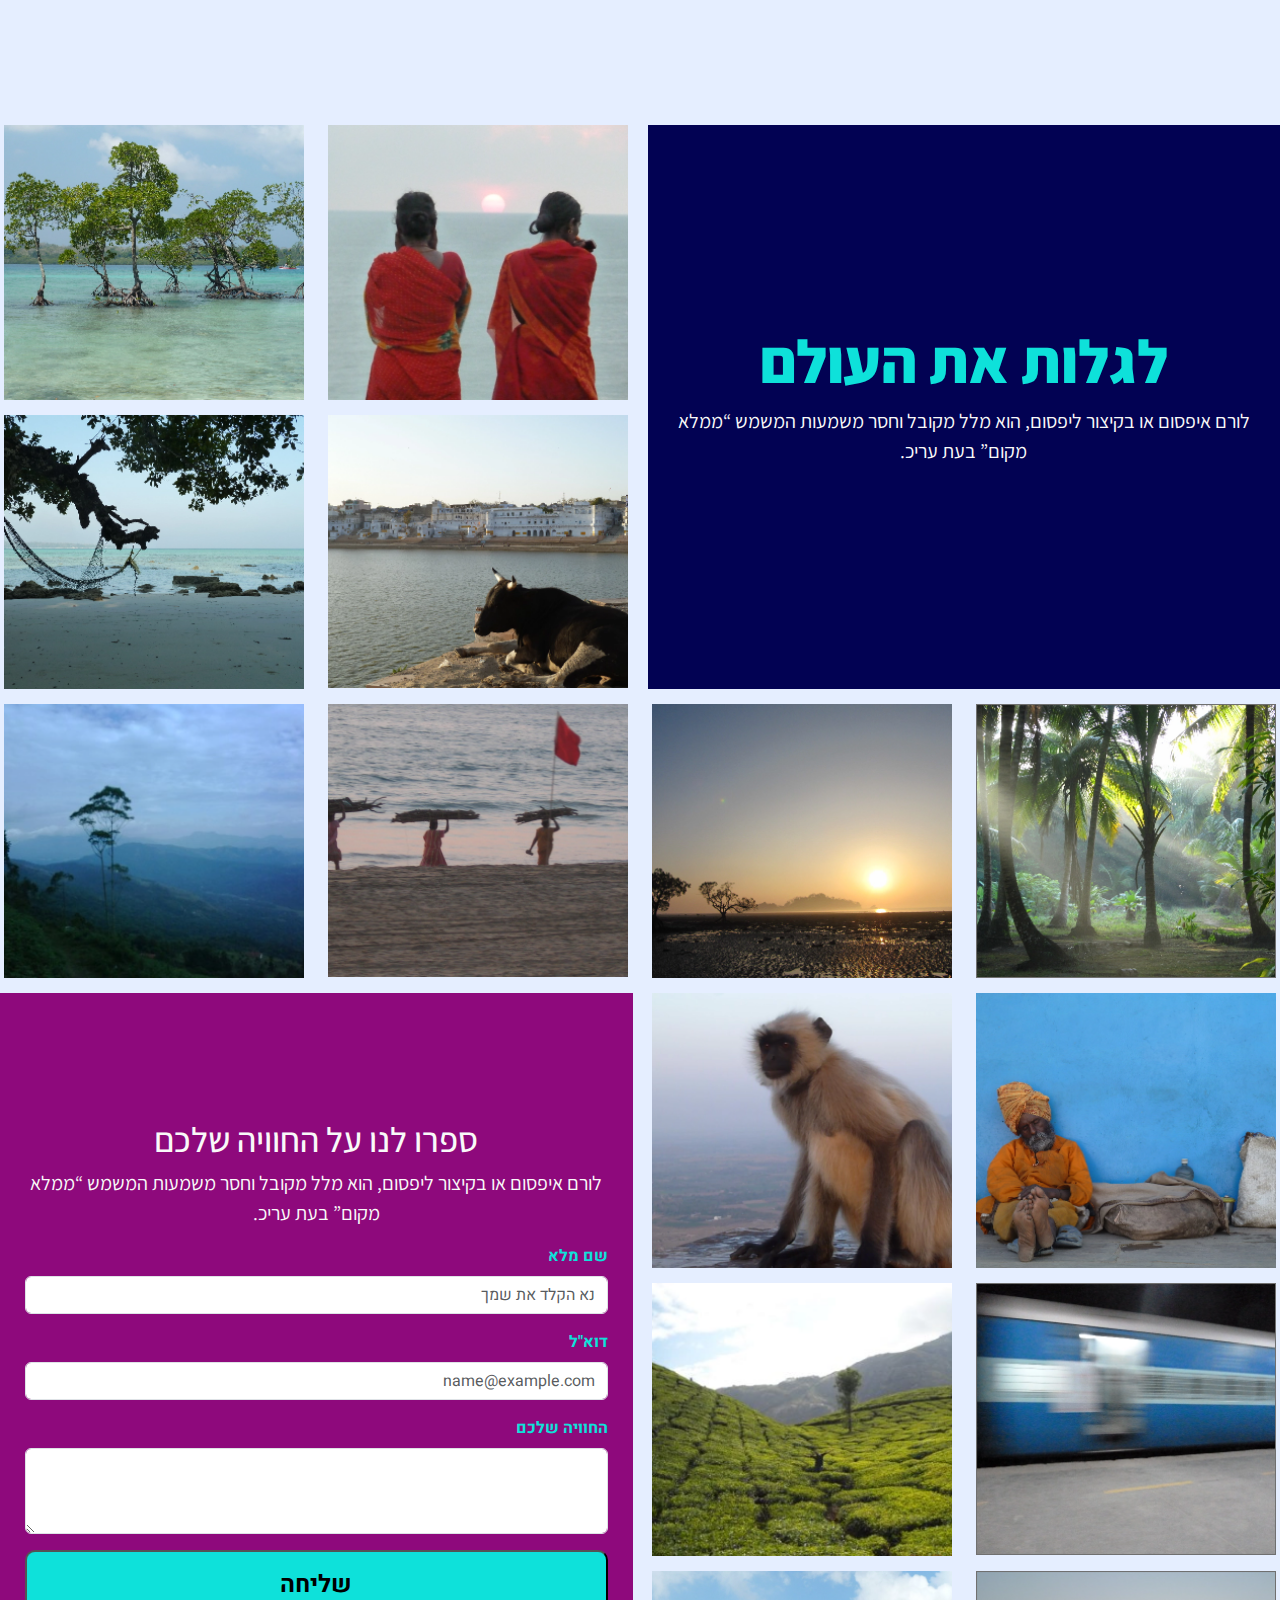
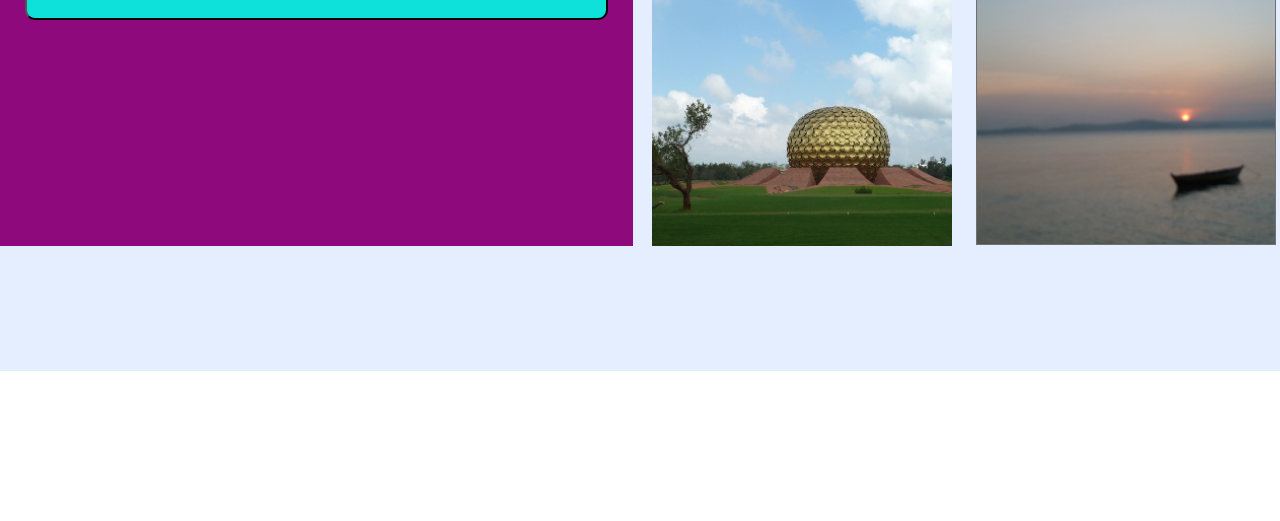
<file: Or Elmalach/index/find world/findworld.html>
<!DOCTYPE html>
<html lang="en">
  <head>
    <meta charset="UTF-8" />
    <meta name="viewport" content="width=device-width, initial-scale=1.0" />
    <title>Project 1</title>
    <link
      href="https://cdn.jsdelivr.net/npm/bootstrap@5.3.3/dist/css/bootstrap.min.css"
      rel="stylesheet"
      integrity="sha384-QWTKZyjpPEjISv5WaRU9OFeRpok6YctnYmDr5pNlyT2bRjXh0JMhjY6hW+ALEwIH"
      crossorigin="anonymous"
    />
    <script
      src="https://cdn.jsdelivr.net/npm/bootstrap@5.3.3/dist/js/bootstrap.bundle.min.js"
      integrity="sha384-YvpcrYf0tY3lHB60NNkmXc5s9fDVZLESaAA55NDzOxhy9GkcIdslK1eN7N6jIeHz"
      crossorigin="anonymous"
    ></script>
    <link rel="stylesheet" href="style/style.css" />
  </head>
  <body>
    <div class="gallery1 text-center">
      <div id="box1">
        <h1>לגלות את העולם</h1>
        <p>
          לורם איפסום או בקיצור ליפסום, הוא מלל מקובל וחסר משמעות המשמש “ממלא מקום” בעת עריכ.
        </p>
      </div>
      <div><img src="images/twoguys.png" alt="two guys" /></div>
      <div><img src="images/treesinwater.png" alt="trees in water" /></div>
      <div><img src="images/cow.png" alt="cow on the beach" /></div>
      <div><img src="images/beach.png" alt="picture of beach" /></div>
      <div><img src="images/trees.png" alt="trees" /></div>
      <div><img src="images/sunset.png" alt="sunset" /></div>
      <div><img src="images/peoplewithboat.png" alt="people with boat on the beach" /></div>
      <div><img src="images/forest.png" alt="forest" /></div>
      <div><img src="images/oldman.png" alt="old man sitting" /></div>
      <div><img src="images/monkey.png" alt=" monkey" /></div>
      <div><img src="images/train.png" alt="train" /></div>
      <div><img src="images/greenvalley.png" alt="green valley" /></div>
      <div><img src="images/raft.png" alt="raft in the sea" /></div>
      <div><img src="images/yellow egg.png" alt="Golden egg" /></div>
      <div id="box16">
        <form>
        <h1>ספרו לנו על החוויה שלכם</h1>
        <p>
          לורם איפסום או בקיצור ליפסום, הוא מלל מקובל וחסר משמעות המשמש “ממלא מקום” בעת עריכ.
        </p>
        <div class="mb-3 form1">
          <label for="exampleFormControlInput1" class="form-label">שם מלא</label>
          <input type="text" class="form-control" id="exampleFormControlInput1" placeholder="נא הקלד את שמך" required>
        </div>
        <div class="mb-3 form1">
          <label for="exampleFormControlInput1" class="form-label">דוא"ל</label>
          <input type="email" class="form-control" id="exampleFormControlInput1" placeholder="name@example.com" required>
        </div>
        <div class="mb-3 form1">
          <label for="exampleFormControlTextarea1" class="form-label">החוויה שלכם</label>
          <textarea class="form-control" id="exampleFormControlTextarea1" rows="3" required></textarea>
        </div>
        <input type="submit" value="שליחה">
      </form>
      </div>
    </div>

    <footer>
      <div class="footer"></div>
    </footer>
  </body>
</html>
</file>
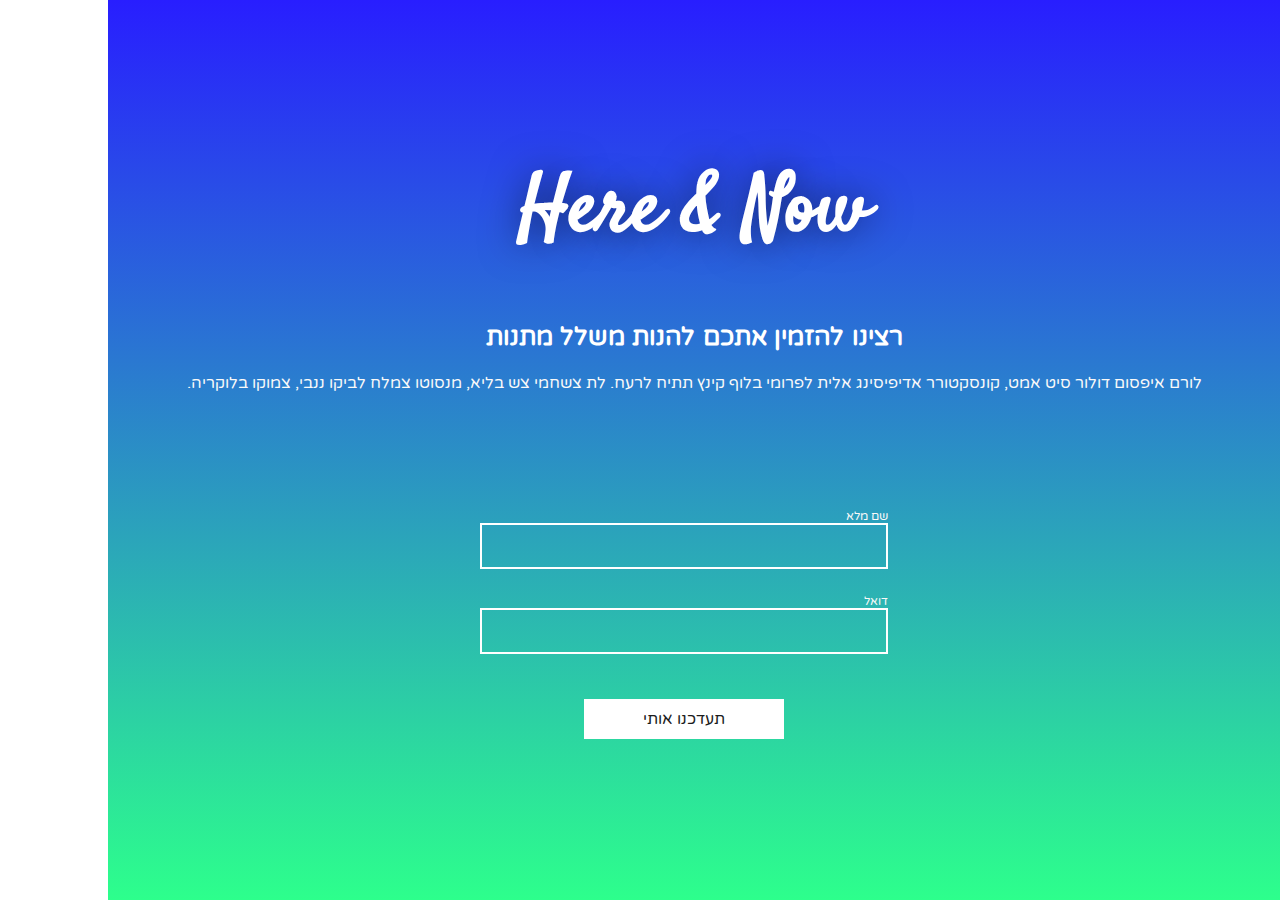
<file: Or Elmalach/index/here&now/HereandNow.html>
<!DOCTYPE html>
<html lang="en">
<head>
    <meta charset="UTF-8">
    <meta name="viewport" content="width=device-width, initial-scale=1.0">
    <title>Here and Now</title>
    <link rel="stylesheet" href="style/style.css">
</head>
<body>
    <div class="gradcontainer">
        <div class="text">
            <h1>Here & Now</h1>
            <h2>רצינו להזמין אתכם להנות משלל מתנות</h2>
            <p>לורם איפסום דולור סיט אמט, קונסקטורר אדיפיסינג אלית לפרומי בלוף קינץ תתיח לרעח. לת צשחמי צש בליא, מנסוטו צמלח לביקו ננבי, צמוקו בלוקריה.</p>
        </div>
        <form>
            <div class="box1">
              <label>שם מלא</label>
              <br>
              <input type="text" required>
            </div>
            <div class="box1">
              <label>דואל</label>
              <br>
              <input type="email" required>
            </div>
            <div>
                <br>
              <input type="submit" value="תעדכנו אותי">
          </div>
          </form>

    </div>
</body>
</html>
</file>
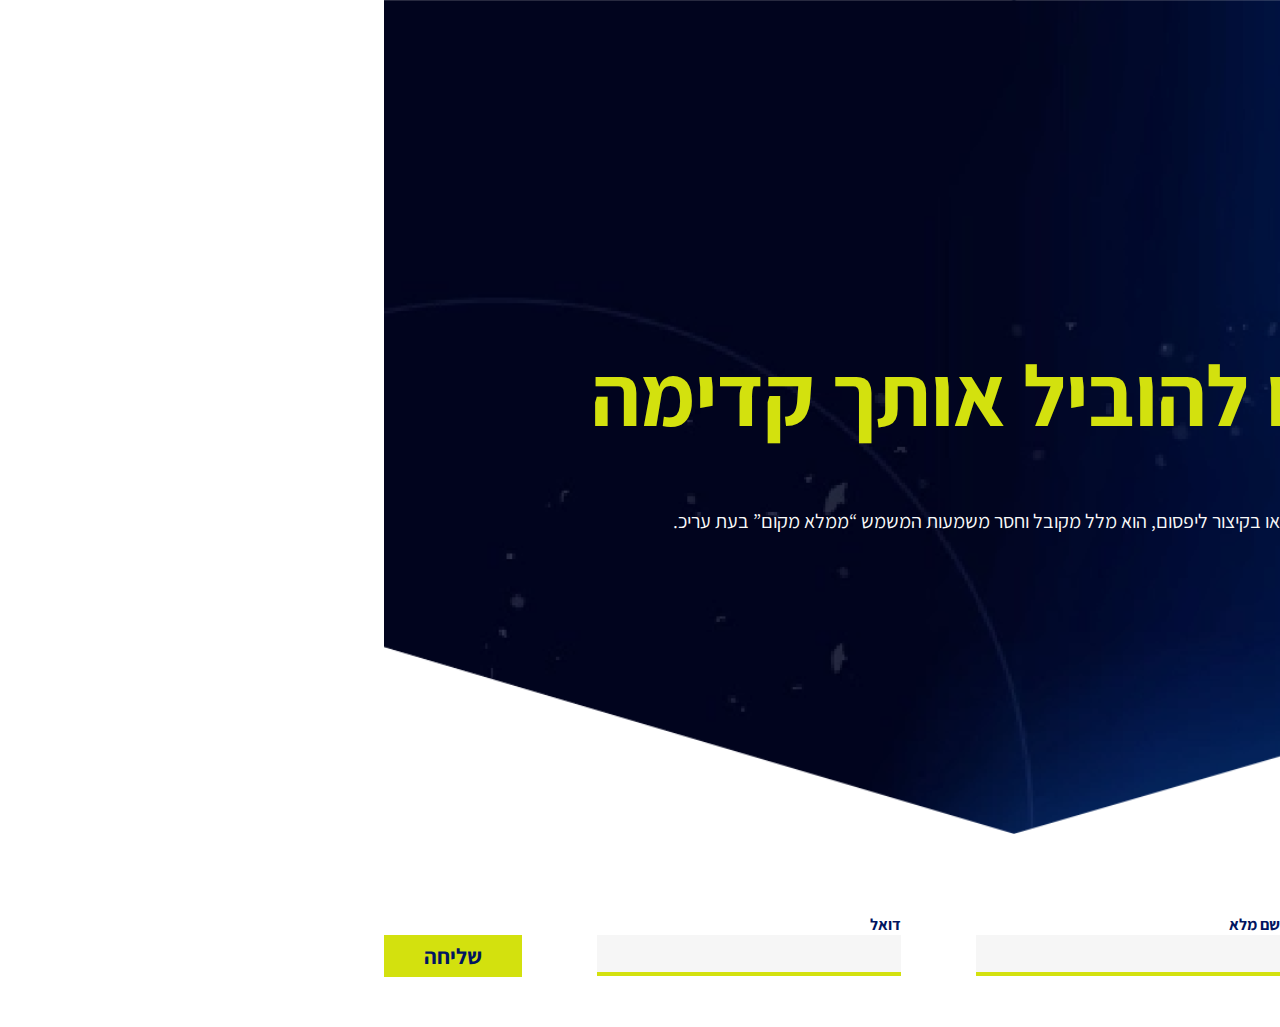
<file: Or Elmalach/index/moving forward blue/moving forward blue.html>
<!DOCTYPE html>
<html lang="en">
<head>
    <meta charset="UTF-8">
    <meta name="viewport" content="width=device-width, initial-scale=1.0">
    <title>Moving Forward</title>
    <link rel="stylesheet" href="style/style.css">
</head>
<body>
    <div class="hero">
        <div class="content">
            <h1>תן לנו להוביל אותך קדימה</h1>
            <p>לורם איפסום או בקיצור ליפסום, הוא מלל מקובל וחסר משמעות המשמש “ממלא מקום” בעת עריכ.</p>
        </div>
    </div>

    <div class="form">
        <form>
            <div class="box1">
              <label>שם מלא</label>
              <br>
              <input type="text" required>
            </div>
            <div class="box1">
              <label>דואל</label>
              <br>
              <input type="email" required>
            </div>
            <div>
                <br>
              <input type="submit" value="שליחה">
          </div>
          </form>

    </div>
    
</body>
</html>
</file>
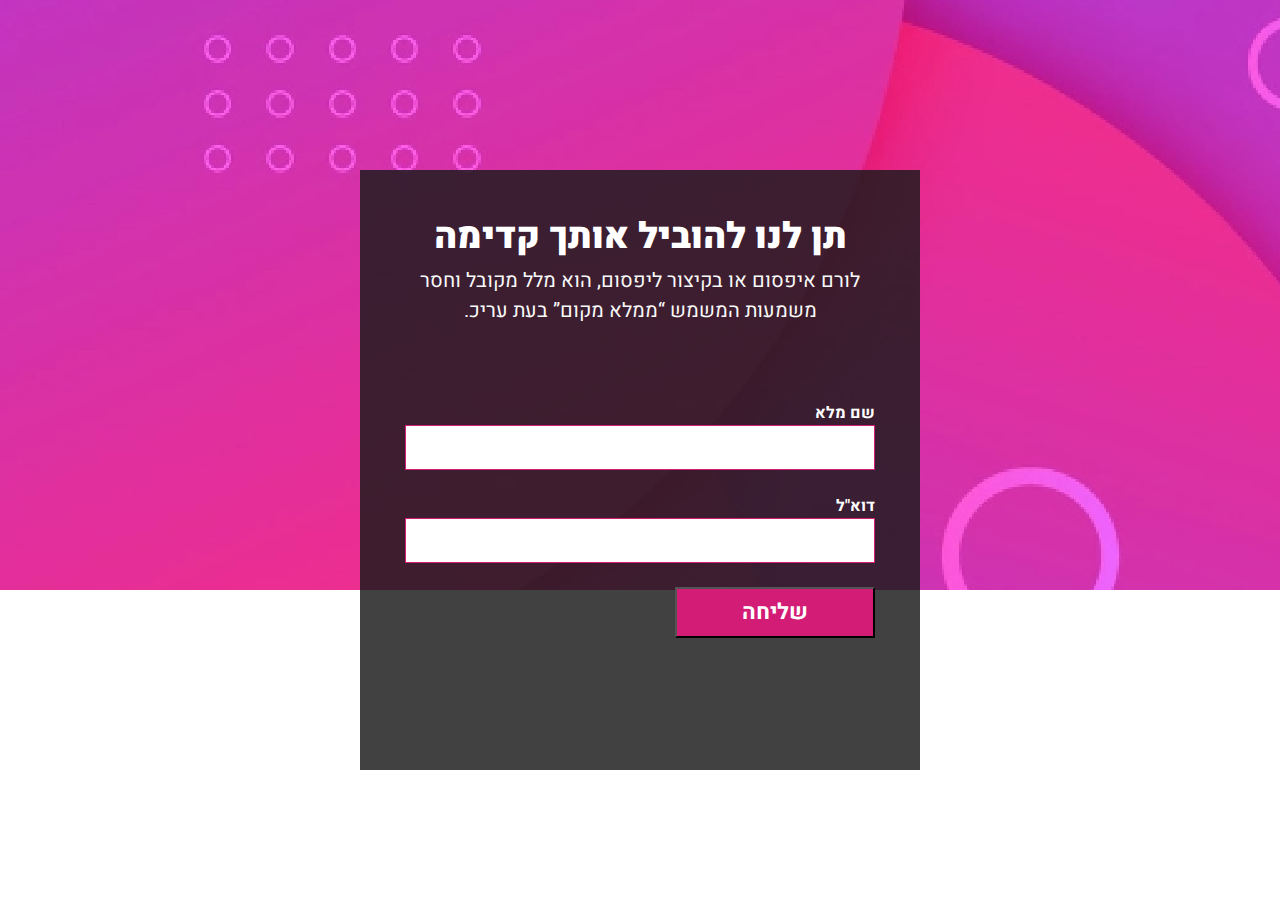
<file: Or Elmalach/index/moving forward pink/moveForPink.html>
<!DOCTYPE html>
<html lang="en">
  <head>
    <meta charset="UTF-8" />
    <meta name="viewport" content="width=device-width, initial-scale=1.0" />
    <title>Moving forward</title>
    <link
      href="https://cdn.jsdelivr.net/npm/bootstrap@5.3.3/dist/css/bootstrap.min.css"
      rel="stylesheet"
      integrity="sha384-QWTKZyjpPEjISv5WaRU9OFeRpok6YctnYmDr5pNlyT2bRjXh0JMhjY6hW+ALEwIH"
      crossorigin="anonymous"
    />
    <script
      src="https://cdn.jsdelivr.net/npm/bootstrap@5.3.3/dist/js/bootstrap.bundle.min.js"
      integrity="sha384-YvpcrYf0tY3lHB60NNkmXc5s9fDVZLESaAA55NDzOxhy9GkcIdslK1eN7N6jIeHz"
      crossorigin="anonymous"
    ></script>
    <link rel="stylesheet" href="style/style.css" />
  </head>
  <body>
    <div class="bcktop">
      <div class="formm">
        <h1>תן לנו להוביל אותך קדימה</h1>
        <p>לורם איפסום או בקיצור ליפסום, הוא מלל מקובל וחסר משמעות המשמש “ממלא מקום” בעת עריכ.</p>

        <form>
          <label>שם מלא</label>
          <br>
          <input class="name" type="text" required>
          <br><br>
          <label>דוא"ל</label>
          <br>
          <input class="name" type="email" required>
          <br><br>
          <input type="submit" value="שליחה">
        </form>
      </div>
    </div>
    
  </body>
</html>
</file>
<file: Or Elmalach/index/find world/style/style.css>
@import url('https://fonts.googleapis.com/css2?family=Heebo:wght@100..900&display=swap');
@import url('https://fonts.googleapis.com/css2?family=Heebo:wght@100..900&family=Satisfy&display=swap');
@import url('https://fonts.googleapis.com/css2?family=Assistant:wght@200..800&display=swap');
body{
    direction: rtl;
    background-color: #E5EEFF;
}


.gallery1{
    display: grid;
    grid-template-columns: auto auto auto auto;
    width: 1560px;
    margin: 125px auto;
    gap: 15px;
    
}


#box1{
    grid-column: 1 / 3;
    grid-row: 1 / 3;
    font-family: "Assistant", sans-serif;
    padding-right: 25px;
    padding-left: 25px;
    background-color: #020253;
    padding-top: 200px;

    
}
#box1 > h1{
    font-weight: 900;
    font-size: 61px;
    color: #0EE1DA;
    
}
#box1 > p{
    font-size: 20px;
    color: #F9F9F9;
   
}
#box16{
    grid-column: 3 / 5;
    grid-row: 4 / 7;
    background-color: #8E097C;
    font-family: "Assistant", sans-serif;
    padding: 125px 25px;
}
form > h1{
    font-size: 35px;
    color: #F9F9F9;
}
form > p {
    font-size: 20px;
    color: #F9F9F9;
}

.form1{
    color: #0EE1DA;
    font-family: "Heebo", sans-serif;
    font-size: 16px;
    font-weight: bold;
    text-align: right;
}
input[type=submit]{
    font-size: 24px;
    font-family: "Heebo", sans-serif;
    font-weight: bold;
    background-color: #0EE1DA;
    padding: 15px;
    border-radius: 10px;
    width: 100%;
    transition: background-color 1s, transform 1s;
    -webkit-transition: background-color 1s, transform 1s;
    -moz-transition: background-color 1s, transform 1s;
    -ms-transition: background-color 1s, transform 1s;
}

input[type=submit]:hover{
    background-color: lightgreen;
    -ms-transform: scale(1.05, 1.05);
    -webkit-transform: scale(1.05, 1.05);
    -moz-transform: scale(1.05, 1.05);
    transform: scale(1.05, 1.05);
}
img{
    width: 375px;
}

.footer{
    background-color: white;
    width: 100%;
    height: 150px;
}


@media  screen and (max-width: 1580px){
    .gallery1{
     width: 100%;
    }
    img{
     width: 300px;
    }
    
 
 
 }
@media  screen and (max-width: 768px){
    #box1{ 
        width: 100%;
        padding: 150px 25px;
        grid-row: 1 / 3;
        grid-column: 1 / 3;
       
    }
    #box1 > h1{
        font-size: 36px;
    }
    #box1 > p{
        font-size: 20px
    }
    #box16{
        width: 325px;
        padding: 25px 25px;
    }
    form> h1{
        font-size: 25px;
        
    }
    form > p {
        font-size: 15px;
    }
    .form1{
        font-size: 8px;
    }
    input[type=submit]{
        font-size: 12px;
    }

    .gallery1{
        width: 100%;
        grid-template-columns: auto auto;
        gap: 10px;
        padding: 25px;
    }
    Img{
        width: 100%;
    }
    #box16{
        grid-column: 1 / 3;
        grid-row: 7 / 10;
        width: 100%;
        padding: 75px 25px;
    }
}
</file>
<file: Or Elmalach/index/here&now/style/style.css>
@import url('https://fonts.googleapis.com/css2?family=Varela&family=Varela+Round&display=swap');
@import url('https://fonts.googleapis.com/css2?family=Satisfy&family=Varela&family=Varela+Round&display=swap');

body{
    margin: 0;
    direction: rtl;
}
.gradcontainer{
    width: 100%;
    height: 900px;
    background: linear-gradient(#281EFF, #2DFF8C);
    text-align: center;
} 

.text{
    width: 1100px;
    text-align: center;
    padding: 10px 400px;
}
    

h1{
    font-family: "Satisfy", cursive;
    font-size: 160px;
    text-shadow:  0 0 36px #00000087;
    color: #FFFFFF;
}
h2{
    font-family: "Varela Round", sans-serif;
    font-size: 32px;
    color: #FFFFFF;
}
p{
    font-family: "Varela Round", sans-serif;
    font-size: 16px;
    color: #F9F9F9;
}

form{
    display: flex;
    flex-direction: row;
    text-align: right;
    margin-right: 50%;
    transform: translateX(50%);
    gap: 25px;
    font-family: "Varela Round", sans-serif;
    font-size: 16px;
    color: #F9F9F9;
}

input{
    width: 400px;
    height: 40px;
    border: 2px solid #FFFFFF;
    color: #FFFFFF;
    background: none;
    font-size: 18px;
}

input[type=submit]{
    color: #1C1C1C;
    font-size: 16px;
    font-family: "Varela Round", sans-serif;
    width: 200px;
    background: #FFFFFF;
}

@media  screen and (max-width: 1400px){
    body{
        margin: 0;
    }
    h1{
        font-size: 80px;
    }
    h2{
        font-size: 25px;
    }

    form{
        margin-right: 50%;
    } 
    .box1{
        font-size: 12px;
    }
    .text{
        padding: 100px 150px;
        width: 85%;
    }
    form{
        flex-direction: column;
        align-items: center;
        margin-right: 55%;
    }
    input[type=submit]{
        align-items: center;
    }

}
@media  screen and (max-width: 1100px){
    form{
        font-size: 11px;
        align-items: center;
    }
    
    h1{
        font-size: 60px;
    }
    h2{
        font-size: 18px;
    }
    .text{
        padding: 100px 50px;
        width: 85%;
    }
    p{
        text-wrap: wrap;
    }
    form{
        margin-right: 50%;
    }
    input[type=submit]{
        color: #2823FD;
    }

}

@media  screen and (max-width: 900px){
    .text{
        padding: 75px 10px;
        margin-right: 50%;
        transform: translateX(50%);
    }
    form{
        margin-right: 50%;
    }


}

@media  screen and (max-width: 750px){
    .text{
        padding: 25px 0;
        margin-right: 50%;
        transform: translateX(50%);
    }
    form{
        margin-right: 50%;
    }

}

@media  screen and (max-width: 450px){
    form{
        margin-right: 45%;
        width: 100%;
    }
    .box1 {
        width: 75%;
    }
    input{
        width: 325px;
    }
}
</file>
<file: Or Elmalach/index/moving forward blue/style/style.css>
@import url('https://fonts.googleapis.com/css2?family=Assistant:wght@200..800&display=swap');
body{
    margin: 0;
    direction: rtl;
}
.hero{
    background-image: url(../images/Path\ 15.png);
    background-size: cover;
    background-position: center center;
    padding: 280px 0;
}

.hero > .content{
    width: 100%;
    margin: 0 auto;
    text-align: center;
}

h1{
    font-family: "Assistant", sans-serif;
    font-size: 86px;
    color: #D3E10E;
}
p{
    font-size: 20px;
    color: #F9F9F9;
    font-family: "Assistant", sans-serif;
}

.form{
    width: 100%;
    margin-top: 80px;
    margin-right: 50%;
    transform: translateX(20%);
    margin-bottom: 50px;
}
form{
    display: flex;
    flex-direction: row;
    gap: 0 75px;
    font-family: "Assistant", sans-serif;
    font-size: 16px;
    font-weight: bold;

}

.box1{
    color: #011560;
    font-family: "Assistant", sans-serif;
    font-size: 16px;
    font-weight: bold;
}
.box1 > input{
    border-bottom: 4px solid #D3E10E;
    border-top: #F6F6F6;
    border-right: #F6F6F6;
    border-left: #F6F6F6;
    background-color: #F6F6F6;
    color: black;
    width: 300px;
    height: 35px;
}
input[type=submit]{
    color: #011560;
    font-family: "Assistant", sans-serif;
    font-size: 22px;
    font-weight: bold;
    background-color: #D3E10E;
    padding: 7px 40px;
    border: none;
    -ms-transition: transform 1s, background-color 2s;
    -webkit-transition: transform 1s, background-color 2s;
    -moz-transition: transform 1s, background-color 2s;
    transition: transform 1s, background-color 2s;
}
input[type=submit]:hover{
    -ms-transform: scale(1.2, 1.2);
    -webkit-transform: scale(1.2, 1.2);
    -moz-transform: scale(1.2, 1.2);
    transform: scale(1.2, 1.2);
    background-color: lime;
}


@media screen and(max-width:1400px){
    .hero{
        width: 100%;
    }
}
@media  screen and (max-width:1100px){
    h1{
        font-size: 30px;
    }
    p{
        font-size: 15px;
    }

    .box1{
        font-size: 10px;
    }
    input[type=submit]{
        font-size: 14px;
        width: 300px;
    }
  
    form{
        flex-direction: column;
        gap: 15px;
        margin-right: 50%;
        transform: translateX(30%);
        padding-bottom: 10px;
        
    }
    .form{
        width: 100%;
        margin-right: 0;
        
    }
    .hero{
        padding: 150px 25px;
}
}
</file>
<file: Or Elmalach/index/moving forward pink/style/style.css>
@import url('https://fonts.googleapis.com/css2?family=Heebo:wght@100..900&display=swap');

body{
    font-family: "Heebo", sans-serif;
    margin: 0;
    direction: rtl;
}

.bcktop{
    background-image: url(../images/Path\ 15.png);
    background-position: center center;
    background-size: cover;
    position: relative;
    width: 100%;
    height: 590px;
}

.formm{
    background-color: #1A1A1AD4;
    width: 560px;
    height: 600px;
    position: absolute;
    top: 170px;
    right: 295px;
    padding: 45px;
}

.formm > h1{
    color: #FFFFFF;
    font-weight: 900;
    font-size: 36px;
    text-align: center;
}

.formm > p{
    color: #F9F9F9;
    font-size: 20px;
    text-align: center;
}

label{
    font-weight: bold;
    font-size: 16px;
    color: #FFFFFF;
}
input.name{
    width: 100%;
    border: 1px solid #D31C75;
    height: 45px;
}
form{
    margin-top: 75px;
}

input[type=submit]{
    background-color: #D31C75;
    font-family: "Heebo", sans-serif;
    font-size: 22px;
    font-weight: bold;
    width: 200px;
    color: #FFFFFF;
    padding: 7px 50px;
    -ms-transition: transform 2s, background-color 2s;
    -webkit-transition: transform 2s, background-color 2s;
    -moz-transition: transform 2s, background-color 2s;
    transition: transform 2s, background-color 2s;
}
input[type=submit]:hover{
    -ms-transform: scale(1.2, 1.2);
    -webkit-transform: scale(1.2, 1.2);
    -moz-transform: scale(1.2, 1.2);
    transform: scale(1.2, 1.2);
    background-color: lime;
}

@media screen and (max-width: 1300px){
    .formm{
        right: 50%;
        transform: translateX(50%);
    }
}

@media screen and (max-width: 800px){
    .formm{
        width: 75%;
    }
    .formm > h1{
        font-size: 25px;
    }
    .formm > p{
        font-size: 15px;
    }
    label{
        font-size: 14px;
    }
    input[type=submit]{
        font-size: 15px;
    }
}
</file>
